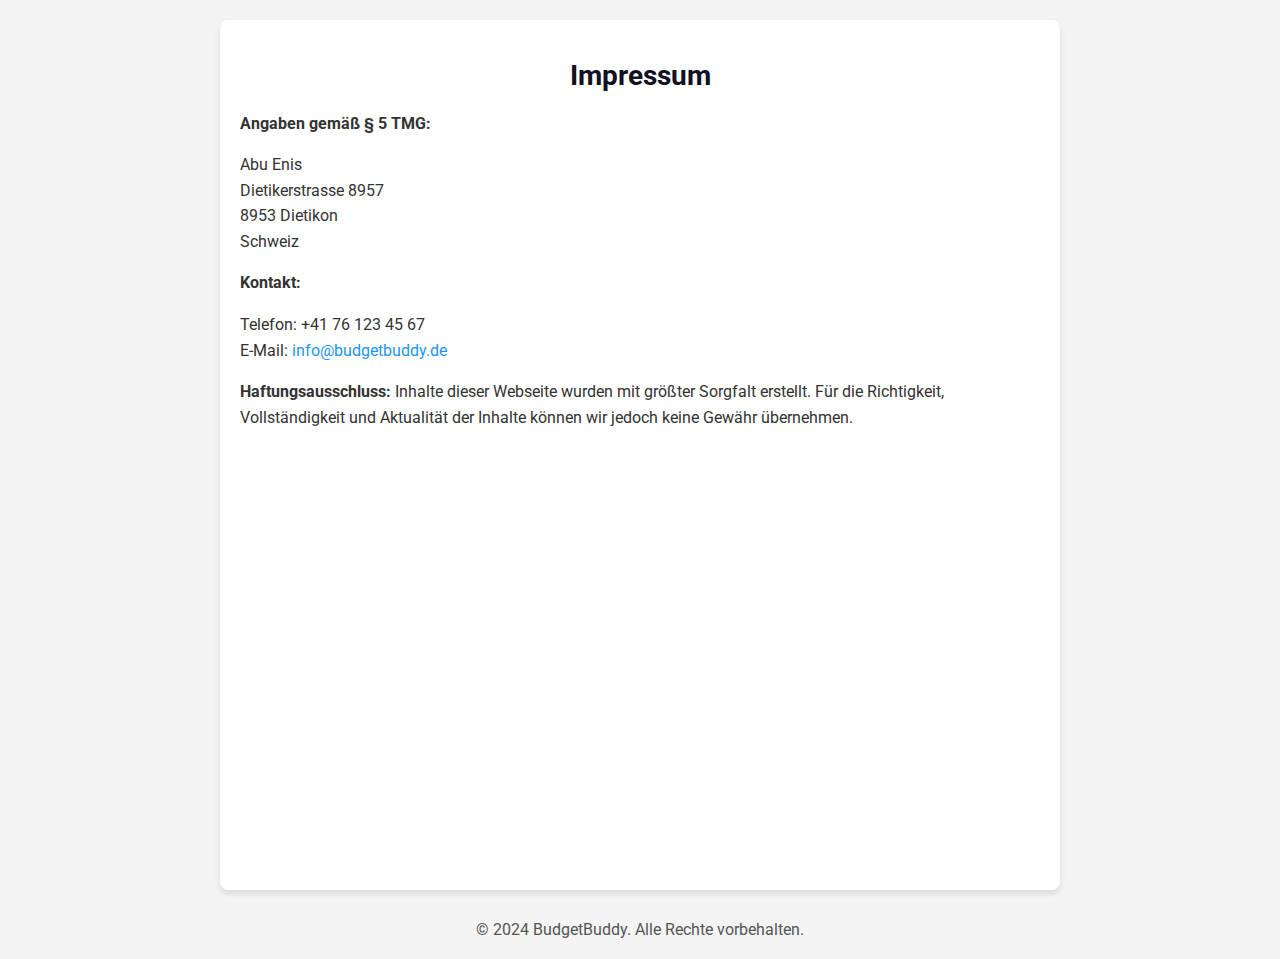
<file: impressum.html>
<!DOCTYPE html>
<html lang="de">
<head>
  <meta charset="UTF-8" />
  <meta name="viewport" content="width=device-width, initial-scale=1.0" />
  <title>Impressum</title>
  <link href="https://fonts.googleapis.com/css2?family=Roboto:wght@400;700&display=swap" rel="stylesheet">
  <style>
    body {
      margin: 0;
      font-family: 'Roboto', sans-serif;
      background-color: #f4f4f4;
      color: #333;
      padding: 20px;
    }
    .container {
      max-width: 800px;
      margin: 0 auto;
      padding: 20px;
      background: white;
      border-radius: 8px;
      box-shadow: 0 4px 6px rgba(0, 0, 0, 0.1);
    }
    h1 {
      font-size: 28px;
      color: #112;
      text-align: center;
    }
    p {
      font-size: 16px;
      line-height: 1.6;
    }
    a {
      color: #2196f3;
      text-decoration: none;
    }
    a:hover {
      text-decoration: underline;
    }
    iframe {
      width: 100%;
      height: 400px;
      border: 0;
      border-radius: 8px;
      margin-top: 20px;
    }
    footer {
      text-align: center;
      margin-top: 30px;
      color: #555;
    }
  </style>
</head>
<body>
  <div class="container">
    <h1>Impressum</h1>
    <p><strong>Angaben gemäß § 5 TMG:</strong></p>
    <p>
      Abu Enis<br>
      Dietikerstrasse 8957<br>
      8953 Dietikon<br>
      Schweiz
    </p>
    <p><strong>Kontakt:</strong></p>
    <p>
      Telefon: +41 76 123 45 67<br>
      E-Mail: <a href="mailto:info@budgetbuddy.de">info@budgetbuddy.de</a>
    </p>
    <p>
      <strong>Haftungsausschluss:</strong> Inhalte dieser Webseite wurden mit größter Sorgfalt erstellt. Für die Richtigkeit, Vollständigkeit und Aktualität der Inhalte können wir jedoch keine Gewähr übernehmen.
    </p>

    <!-- Eingebettete Google Maps-Karte -->
    <iframe 
      src="https://www.google.com/maps/embed?pb=!1m18!1m12!1m3!1d2760.4123963547754!2d8.39574437602177!3d47.40437027191865!2m3!1f0!2f0!3f0!3m2!1i1024!2i768!4f13.1!3m3!1m2!1s0x47900c3e19b8e9f3%3A0x7bcd6f9a7a4f8f4d!2sDietikerstrasse%208957%2C%208953%20Dietikon%2C%20Schweiz!5e0!3m2!1sen!2sch!4v1700000000000!5m2!1sen!2sch" 
      allowfullscreen="" 
      loading="lazy" 
      referrerpolicy="no-referrer-when-downgrade">
    </iframe>
  </div>
  <footer>
    &copy; 2024 BudgetBuddy. Alle Rechte vorbehalten.
  </footer>
</body>
</html>
</file>
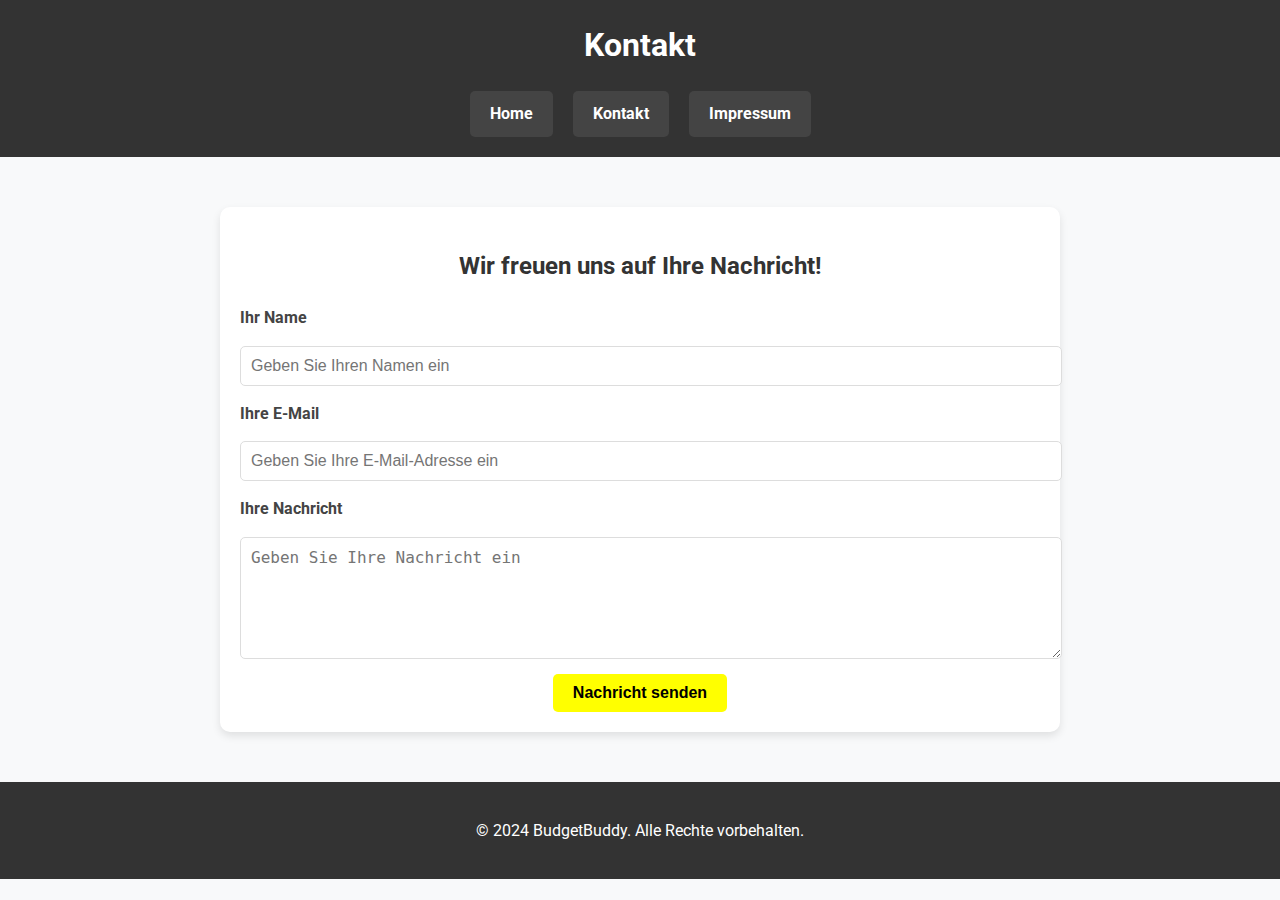
<file: kontakt.html>
<!DOCTYPE html>
<html lang="de">
<head>
  <meta charset="UTF-8" />
  <meta name="viewport" content="width=device-width, initial-scale=1.0" />
  <title>Kontakt - BudgetBuddy</title>
  <link rel="preconnect" href="https://fonts.googleapis.com">
  <link rel="preconnect" href="https://fonts.gstatic.com" crossorigin>
  <link href="https://fonts.googleapis.com/css2?family=Roboto:ital,wght@0,100;0,300;0,400;0,500;0,700;0,900;1,100;1,300;1,400;1,500;1,700;1,900&display=swap" rel="stylesheet">

  <style>
    html, body {
      margin: 0;
      font-family: 'Roboto', sans-serif;
      overflow-x: hidden;
      width: 100%;
    }

    body {
      background-color: #f8f9fa;
      color: #444;
      line-height: 1.6;
    }

    .header {
      background-color: #333;
      color: white;
      padding: 20px;
      text-align: center;
    }

    .header h1 {
      margin: 0;
    }

    .menu {
      display: flex;
      justify-content: center;
      gap: 20px;
      margin-top: 20px;
    }

    .menu-link {
      color: white;
      text-decoration: none;
      font-weight: bold;
      padding: 10px 20px;
      background-color: #444;
      border-radius: 5px;
      transition: background-color 0.3s ease;
    }

    .menu-link:hover {
      background-color: yellow;
      color: black;
    }

    .container {
      max-width: 800px;
      margin: 50px auto;
      padding: 20px;
      background: white;
      box-shadow: 0 4px 8px rgba(0, 0, 0, 0.1);
      border-radius: 10px;
    }

    h2 {
      text-align: center;
      color: #333;
      margin-bottom: 20px;
    }

    form {
      display: flex;
      flex-direction: column;
      gap: 15px;
    }

    label {
      font-weight: bold;
    }

    input, textarea {
      width: 100%;
      padding: 10px;
      border: 1px solid #ddd;
      border-radius: 5px;
      font-size: 16px;
    }

    textarea {
      resize: vertical;
      min-height: 100px;
    }

    .button {
      background-color: yellow;
      color: black;
      padding: 10px 20px;
      border: none;
      border-radius: 5px;
      font-size: 16px;
      font-weight: bold;
      cursor: pointer;
      transition: background-color 0.3s ease;
      align-self: center;
    }

    .button:hover {
      background-color: #444;
      color: white;
    }

    footer {
      text-align: center;
      padding: 20px;
      background-color: #333;
      color: white;
      margin-top: 50px;
    }
  </style>
</head>
<body>
  <div class="header">
    <h1>Kontakt</h1>
    <div class="menu">
      <!-- Achte darauf, dass du die Dateiendung .html hinzufügst -->
      <a class="menu-link" href="index.html">Home</a>
      <a class="menu-link" href="kontakt.html">Kontakt</a>
      <a class="menu-link" href="impressum.html">Impressum</a>
    </div>
  </div>

  <div class="container">
    <h2>Wir freuen uns auf Ihre Nachricht!</h2>
    <form action="send-message.php" method="post">
      <label for="name">Ihr Name</label>
      <input type="text" id="name" name="name" placeholder="Geben Sie Ihren Namen ein" required>

      <label for="email">Ihre E-Mail</label>
      <input type="email" id="email" name="email" placeholder="Geben Sie Ihre E-Mail-Adresse ein" required>

      <label for="message">Ihre Nachricht</label>
      <textarea id="message" name="message" placeholder="Geben Sie Ihre Nachricht ein" required></textarea>

      <button type="submit" class="button">Nachricht senden</button>
    </form>
  </div>

  <footer>
    <p>&copy; 2024 BudgetBuddy. Alle Rechte vorbehalten.</p>
  </footer>
</body>
</html>
</file>
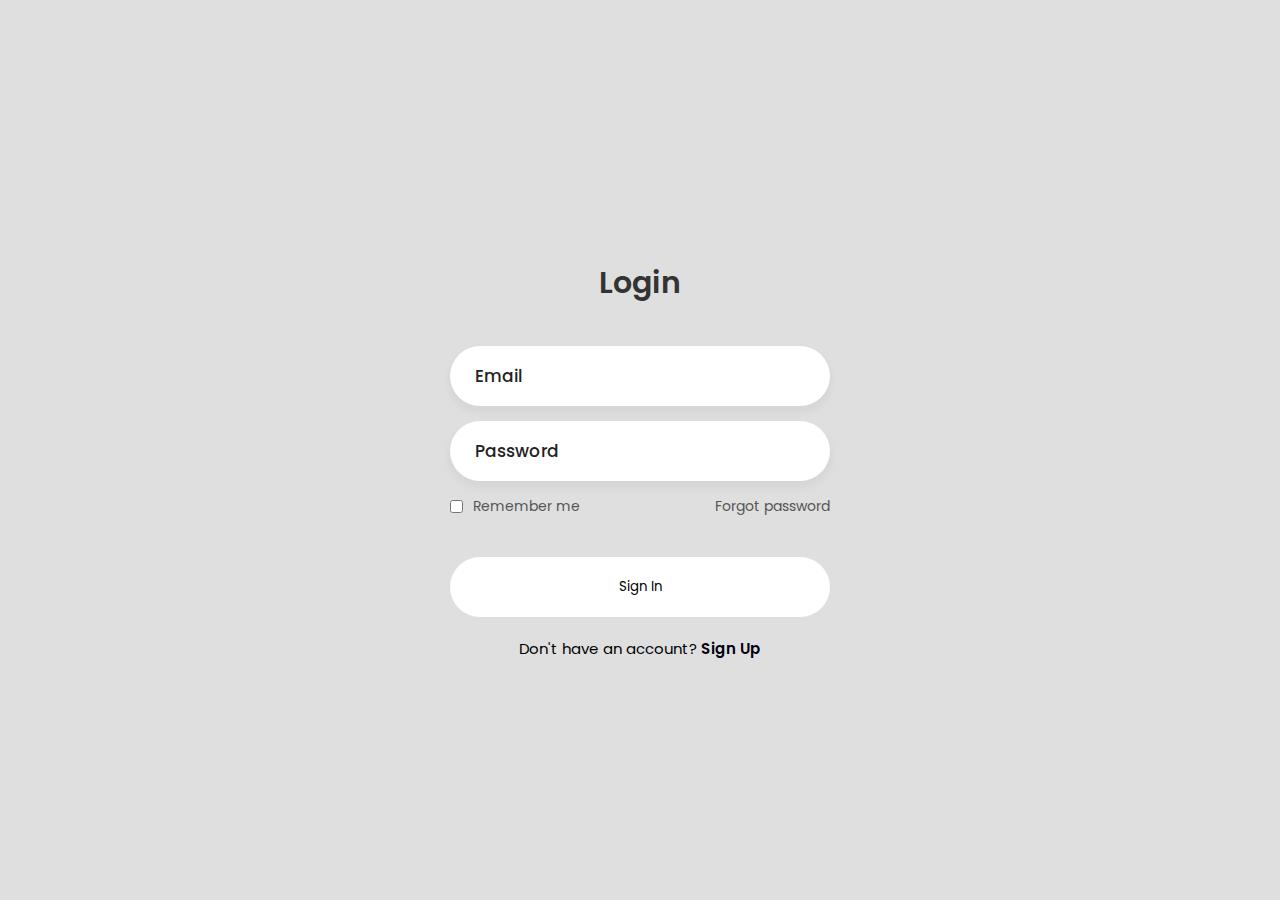
<file: login.html>
<!DOCTYPE html>
<html lang="en">
<head>
    <meta charset="UTF-8">
    <meta http-equiv="X-UA-Compatible" content="IE=edge">
    <meta name="viewport" content="width=device-width, initial-scale=1.0">
    <link rel="stylesheet" href="style.css">
    <title>Login BudgetBuddy</title>
</head>
<body>
    <div class="login-box">
        <div class="login-header">
            <header>Login</header>
        </div>
        <form action="/login" method="POST">
            <div class="input-box">
                <input type="email" class="input-field" name="email" placeholder="Email" autocomplete="off" required>
            </div>
            <div class="input-box">
                <input type="password" class="input-field" name="password" placeholder="Password" autocomplete="off" required>
            </div>
            <div class="forgot">
                <section>
                    <input type="checkbox" id="check" name="remember_me">
                    <label for="check">Remember me</label>
                </section>
                <section>
                    <a href="#">Forgot password</a>
                </section>
            </div>
            <div class="input-submit">
                <button class="submit-btn" type="submit">Sign In</button>
            </div>
        </form>
        <div class="sign-up-link">
            <p>Don't have an account? <a href="#">Sign Up</a></p>
        </div>
    </div>
</body>
</html>
</file>
<file: style.css>
@import url('https://fonts.googleapis.com/css2?family=Poppins:wght@400;500&display=swap');

*{
    margin: 0;
    padding: 0;
    box-sizing: border-box;
    font-family: 'Poppins',sans-serif;
}
/*das ist der main background*/
body{
    display: flex;
    justify-content: center;
    align-items: center;
    min-height: 100vh;
    background: #dfdfdf;
}
.login-box{
    display: flex;
    justify-content: center;
    flex-direction: column;
    width: 440px;
    height: 480px;
    padding: 30px;
}
.login-header{
    text-align: center;
    margin: 20px 0 40px 0;
}
/*login schrift oben mittig*/
.login-header header{
    color: #333;
    font-size: 30px;
    font-weight: 600;
}
.input-box .input-field{
    width: 100%;
    height: 60px;
    font-size: 17px;
    padding: 0 25px;
    margin-bottom: 15px;
    border-radius: 30px;
    border: none;
    box-shadow: 0px 5px 10px 1px rgba(0,0,0, 0.05);
    outline: none;
    transition: .3s;
}
::placeholder{
    font-weight: 500;
    color: #222;
}
.input-field:focus{
    width: 105%;
}
.forgot{
    display: flex;
    justify-content: space-between;
    margin-bottom: 40px;
}
section{
    display: flex;
    align-items: center;
    font-size: 14px;
    color: #555;
}
#check{
    margin-right: 10px;
}
a{
    text-decoration: none;
}
a:hover{
    text-decoration: underline;
}
section a{
    color: #555;
}
.input-submit{
    position: relative;
}
.submit-btn{
    width: 100%;
    height: 60px;
    background: white;
    border: none;
    border-radius: 30px;
    cursor: pointer;
    transition: .3s;
}
.input-submit label{
    position: absolute;
    top: 45%;
    left: 50%;
    color: black;
    -webkit-transform: translate(-50%, -50%);
    -ms-transform: translate(-50%, -50%);
    transform: translate(-50%, -50%);
    cursor: pointer;
}
.submit-btn:hover{
    background:#838282;
    transform: scale(1.05,1);
}
.sign-up-link{
    text-align: center;
    font-size: 15px;
    margin-top: 20px;
}
.sign-up-link a{
    color: #001;
    font-weight: 600;
}
</file>
